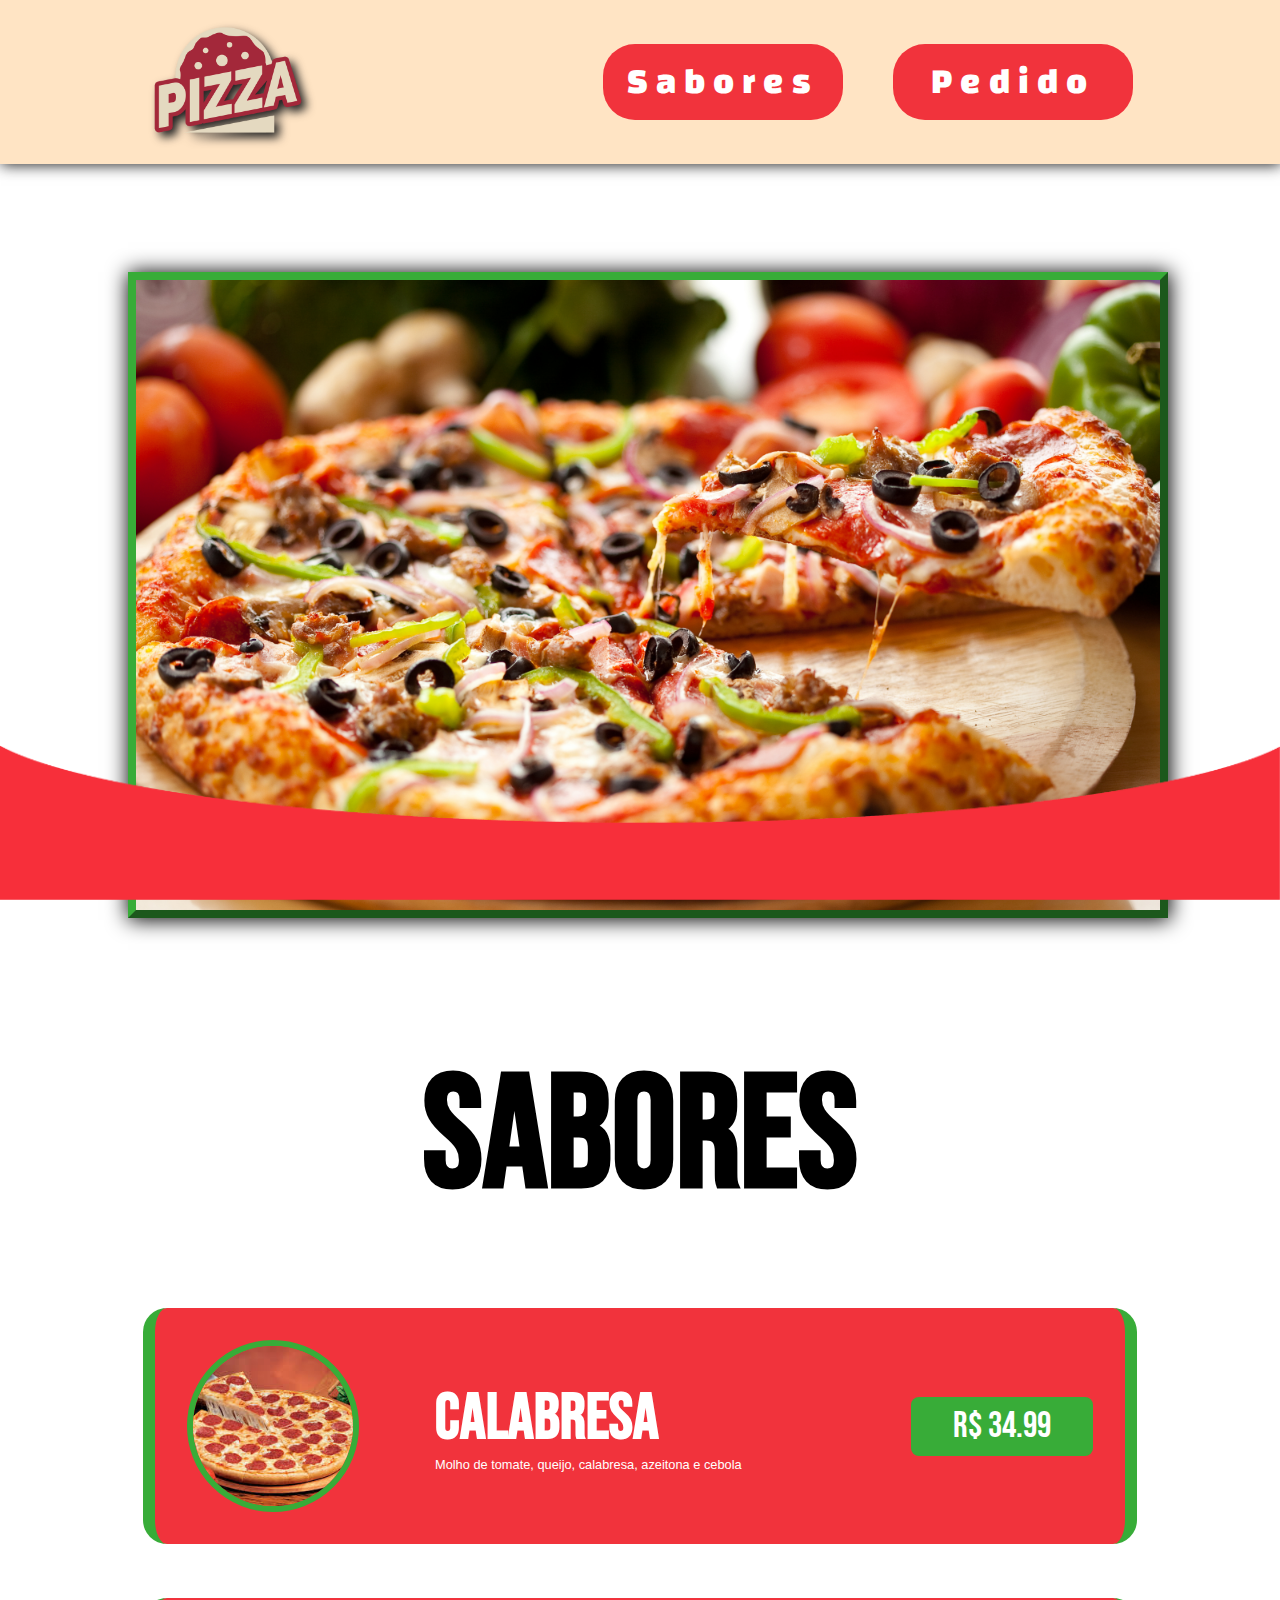
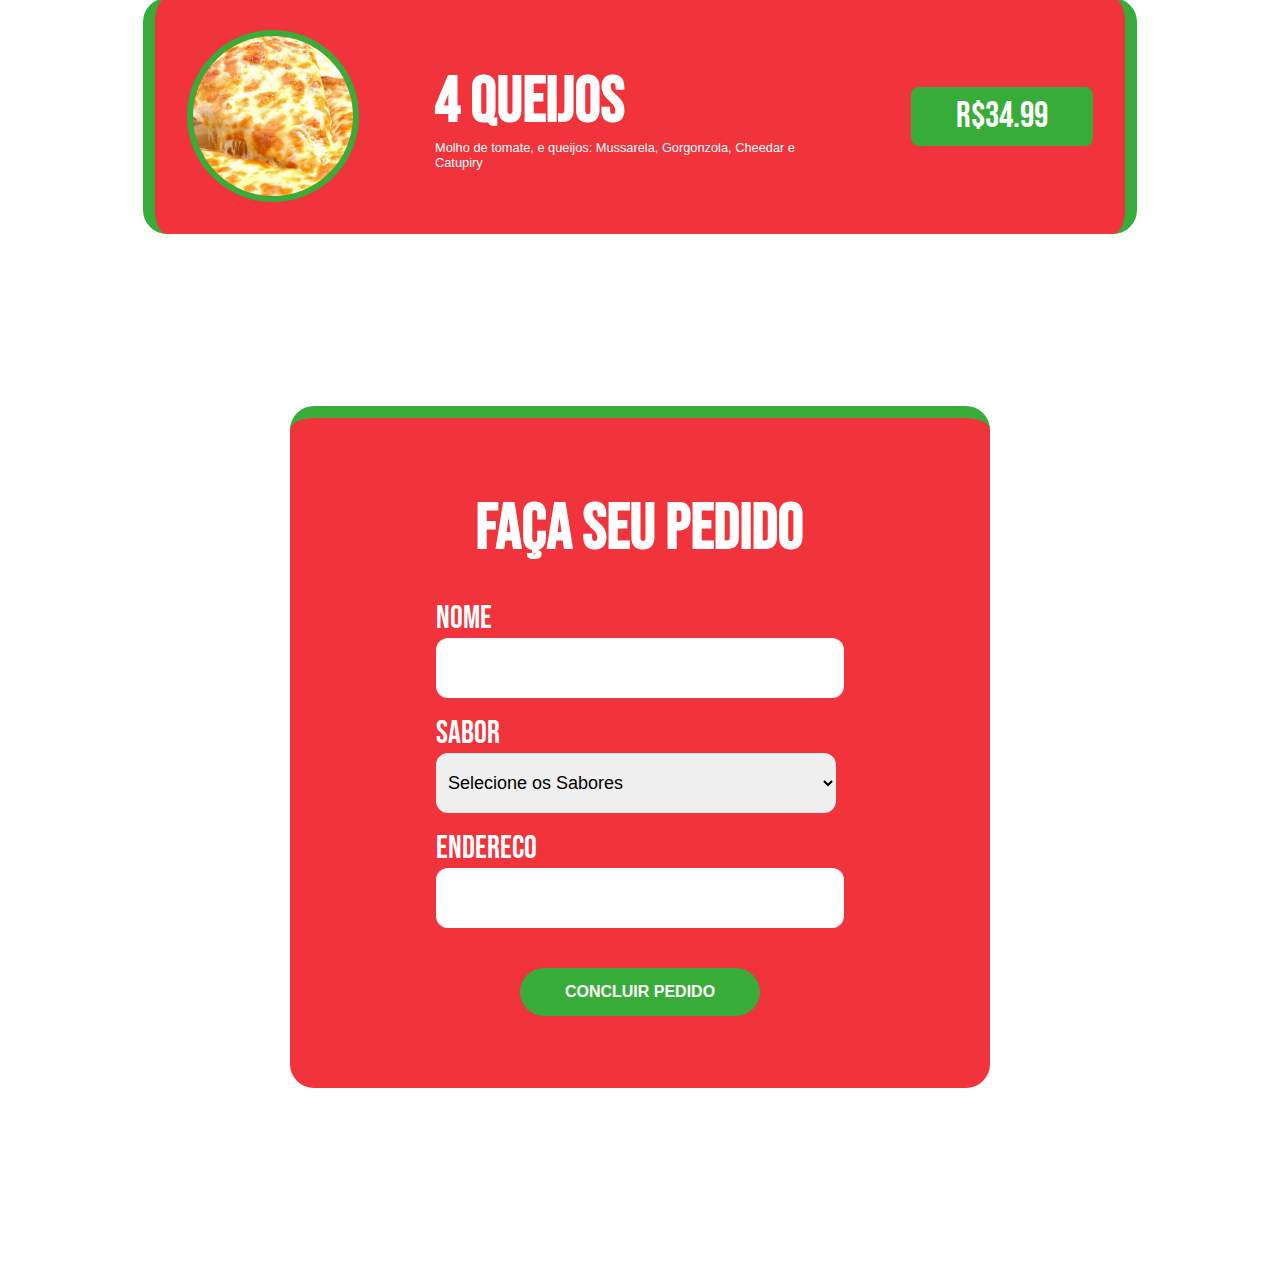
<file: index.html>
<!DOCTYPE html>
<html lang="pt-br">
<head>
    <meta charset="UTF-8">
    <meta http-equiv="X-UA-Compatible" content="IE=edge">
    <meta name="viewport" content="width=device-width, initial-scale=1.0">
    <link rel="preconnect" href="https://fonts.googleapis.com">
    <link rel="preconnect" href="https://fonts.gstatic.com" crossorigin>
    <link href="https://fonts.googleapis.com/css2?family=Changa:wght@800&display=swap" rel="stylesheet">
    <link rel="stylesheet" href="./css/index.css">
    <link rel="stylesheet" href="./css/sabores.css">
    <link rel="stylesheet" href="./css/pedido.css">
    <link rel="stylesheet" href="./css/NavBar.css">
    <link rel="shortcut icon" href="./images/pizza-favicon.png" type="image/x-icon">
    <title> Pizzaria </title>
</head>
<body>
    <header>
        <nav>
            <a href="/" class="logo"><img src="../images/pizzaria-logo.png" alt="pizzaria-logo"/></a>
            <ul class="nav-list">
                <li> <a href="#anchor-pizza-sabores">  Sabores  </a> </li>
                <li> <a href="#anchor-pizza-pedido"> Pedido </a> </li>
            </ul>
        </nav>
    </header>
    <main>
        <section id="carrossel">
            <img src="/images/pizza-background.jpg" alt="pizzaria-img1">
        </section>

        <section id="anchor-pizza-sabores">
            <h1> Sabores </h1>
            <section class="pizza-card">
                <img src="../images/sabores/calabresa.jpg" alt="pizza-calabresa">
                <section class="pizza-info">
                    <strong class="sabor"> Calabresa </strong>
                    <small class="descricao">
                        Molho de tomate, queijo, calabresa, azeitona e cebola
                    </small>
                </section>
                <span class="preco"> R$ 34.99 </span>
            </section>
            <section class="pizza-card">
                <img src="../images/sabores/pizza-4-queijos.png" alt="pizza-4-queijos">
                <section class="pizza-info">
                    <strong class="sabor"> 4 Queijos </strong>
                    <small class="descricao">
                        Molho de tomate, e queijos: Mussarela, Gorgonzola, Cheedar e Catupiry
                    </small>
                </section>
                <span class="preco">R$34.99</span>
            </section>
        </section>

        <section id="anchor-pizza-pedido">
            <h1> Faça Seu Pedido </h1>
            <form action="/" method="get" class="form-pedido">
                <p class="form-item">
                    <label for="nome"> Nome </label>
                    <input type="text" name="nome" id="nome">
                </p>
                <p class="form-item">
                    <label for="sabor"> Sabor </label>
                    <select name="sabor" id="sabor">
                        <option value="" selected disabled> Selecione os Sabores </option>
                        <option value="calabresa"> Calabresa </option>
                        <option value="calabresa"> 4 Queijos </option>
                    </select>
                </p>
                <p class="form-item">
                    <label for="endereco"> Endereco </label>
                    <input type="text" name="endereco" id="endereco">
                </p>
                <button type="submit"> Concluir Pedido </button>
            </form>
        </section>
    </main>
    <footer>
        <img src="../images/footer-png.png" alt="footer-red-png">
    </footer>
</body>
</html>
</file>
<file: css/index.css>
/* Imports */
@import url('https://fonts.googleapis.com/css2?family=Bebas+Neue&family=Changa:wght@800&display=swap');
@import url('https://fonts.googleapis.com/css2?family=Bebas+Neue&family=Changa:wght@800&display=swap');

/* Variaveis */
:root {
    --nav-bar-background: bisque;
    --red-primary: #f1333c;
    --red-primary-hover: rgb(206, 50, 50);
    --green-secondary: rgb(56, 172, 56);
    --green-secondary-hover: rgb(46, 139, 46);
    --title-font: 'Bebas Neue', cursive;
    --button-font: 'Changa', sans-serif;
}

* {
    list-style: none;
    margin: 0;
    padding: 0;
    border: 0;
}

main {
    display: flex;
    flex-direction: column;
    justify-content: center;
    align-items: center;
}


#carrossel img {
    width: 100%;
    height: 70vh;
    object-fit: cover;

    margin-top: 12vh;
    border: 8px outset var(--green-secondary);
    box-shadow: 1px 1px 20px 1px;
}

footer img {
    position: fixed;
    bottom: 0;
    width: 100%;
    height: 20vh;
}
</file>
<file: css/sabores.css>
/* Global */
#anchor-pizza-sabores {
    display: flex;
    flex-direction: column;
    align-items: center;
    justify-content: center;
    gap: 6vh;
    padding: 100px;
}

#anchor-pizza-sabores h1 {
    color: black;

    font-family: var(--title-font);
    font-size: 10rem;

    padding: 20px 100px;
    border-radius: 60px;
}

.pizza-card {
    display: flex;
    gap: 32px;

    background: var(--red-primary);
    border-radius: 24px;

    color: white;
    border-left: 12px solid var(--green-secondary);
    
    transition: 0.4s;
}

.pizza-card:hover {
    background-color: var(--red-primary-hover);
}

.pizza-card img {
    border-radius: 50%;

    border: 6px solid var(--green-secondary);
    transition: 0.5s;
    object-fit: cover;
}

.pizza-card .pizza-info {
    display: flex;
    flex-direction: column;
}

.pizza-card .pizza-info .sabor, .pizza-card .preco {
    font-family: 'Bebas Neue', cursive;
}

.pizza-card .preco {
    background-color: var(--green-secondary);
    border-radius: 8px;

    text-align: center;
    font-size: 36px;

    transition: 0.3s;
}

.pizza-card .preco:hover {
    background: var(--green-secondary-hover);
    cursor: default;
}

.pizza-card .pizza-info .descricao {
    text-align: start;
    font-size: 1rem;
    font-family: Verdana, Geneva, Tahoma, sans-serif;
}

/* Desktop */
@media (min-width: 821px) {
    #pizza-cards {
        height: 10vh;
        width: 700px;
    }

    .pizza-card {
        width: 100%;
        align-items: center;
        justify-content: space-between;
        border-right: 12px solid rgb(56, 172, 56);

        padding: 32px 32px;
    }

    .pizza-card:hover {
        transform: scale(1.05);
    }

    .pizza-card:hover img {
        transform: scale(1.1);
    }

    .pizza-card img {
        width: 10rem;
        height: 10rem;
    }

    .pizza-card .pizza-info {
        width: 400px;
    }

    .pizza-card .pizza-info .sabor {
        font-size: 4rem;
    }   

    .pizza-card .pizza-info .descricao {
        text-align: start;
        font-size: 0.8rem;
    }

    .pizza-card .preco {
        padding: 8px 16px;

        width: 150px;
        flex-wrap: nowrap;
    }
}

/* Mobile */
@media (max-width: 820px) {
    #pizza-cards {
        width: 60%;
    }

    .pizza-card {
        flex-direction: column;
        align-items: center;

        padding: 32px 48px;
    }

    .pizza-card:hover {
        transform: scale(1.03);
    }

    .pizza-card:hover img {
        transform: scale(1.1);
    }

    .pizza-card img {
        width: 15rem;
        height: 15rem;
    }

    .pizza-card .pizza-info {
        align-items: center;
    }

    .pizza-card .pizza-info .sabor {
        font-size: 4rem;
    }

    .pizza-card .pizza-info .descricao {
        text-align: center;
        font-size: 1rem;
    }

    .pizza-card .preco {
        padding: 4px 12px;
    }
}
</file>
<file: css/pedido.css>
#anchor-pizza-pedido {
    box-sizing: border-box;
    display: flex;
    flex-direction: column;
    align-items: center;
    gap: 32px;

    width: 700px;
    margin: 8vh;
    margin-bottom: 20vh;
    padding: 8vh 0;
    border-radius: 24px;

    border-top: 12px solid var(--green-secondary);
    background-color: var(--red-primary);
    color: white;
    font-family: var(--title-font);
}

#anchor-pizza-pedido h1 {
    font-family: var(--title-font);
    font-size: 4rem;
}

.form-pedido  {
    display: flex;
    flex-direction: column;
    gap: 16px;
}

.form-pedido .form-item {
    display: flex;
    flex-direction: column;

    width: 100%;
}

.form-item label {
    font-size: 2rem;
}

.form-item input, .form-item select {
    width: 400px;
    height: 60px;
    border-radius: 12px;
    padding-left: 8px;
    font-size: 18px;
}

.form-pedido button {
    width: 15rem;
    height: 3rem;
    border-radius: 24px;
    margin-top: 24px;

    color: white;
    font-weight: bold;
    font-size: 16px;
    text-transform: uppercase;

    align-self: center;

    background-color: var(--green-secondary);
}

.form-pedido button:hover {
    background-color: var(--green-secondary-hover);
}
</file>
<file: css/NavBar.css>
/* Variables */

/* Global */
* {
    list-style: none;
    margin: 0;
    padding: 0;
    border: 0;
}

/* Logo */
.logo img {
    width: 10rem;
    height: 10rem;
    transition: 0.3s;
    
    -webkit-filter: drop-shadow(5px 5px 5px #222);
    filter: drop-shadow(5px 5px 5px #222);
}

.logo img:hover {
    transform: scale(1.1);
}

/* Texto Botão */
nav ul li a {
    text-decoration: none;
    color: white;
    font-size: 24pt;
    font-weight: 900;
    font-family: var(--button-font);
}

/* Desktop */
@media (min-width: 881px) {
    /* Header */
    /* NavBar */
    nav {
        box-sizing: border-box;
        width: 100%;
        background-color: var(--nav-bar-background); 
    
        display: flex;
        justify-content: space-around;
        align-items: center;
    
        box-shadow: 1px 1px 14px #222;
    }
    
    nav ul {
        display: flex;
        align-items: center;
        justify-content: center;
        gap: 50px;
    }
    
    /* Botão */
    nav ul li {
        text-align: center;
    
        width: 200px;
        padding: 5px 20px;
        border-radius: 32px;
    
        background-color: var(--red-primary);
        transition: 0.3s;
    }
    
    /* Texto Botão Hover */
    nav ul li:hover {
        background-color: var(--red-primary-hover);
        transform: scale(1.1);
        box-shadow: 1px 1px 5px #222;
    }

    nav ul li a{
        letter-spacing: 8px;
        font-size: 36px;
    }
}

/* Mobile */
@media (max-width: 880px) {
    nav {
        width: 100%;
        background-color: bisque;
    
        display: flex;
        flex-direction: column;
        align-items: center;
        justify-content: center;
    
        box-shadow: 1px 1px 14px #222;
    }

    nav ul {
        width: 100%;
        display: flex;
        align-items: center;
        justify-content: center;
        background-color: var(--red-primary);

        transition: 0.4s;
    }

    nav ul:hover {
        background-color: var(--red-primary-hover);
    }

    nav ul li {
        width: 100%;
        display: flex;
        align-items: center;
        justify-content: center;
        
        background-color: var(--red-primary);
        transition: 0.3s;
    }

    nav ul li:hover {
        background-color: var(--red-primary-hover);
        transform: translateY(5px);
        border-bottom-left-radius: 8px;
        border-bottom-right-radius: 8px;
    }

    nav ul li a {
        width: 100%;
        text-align: center;
    }
}
</file>
